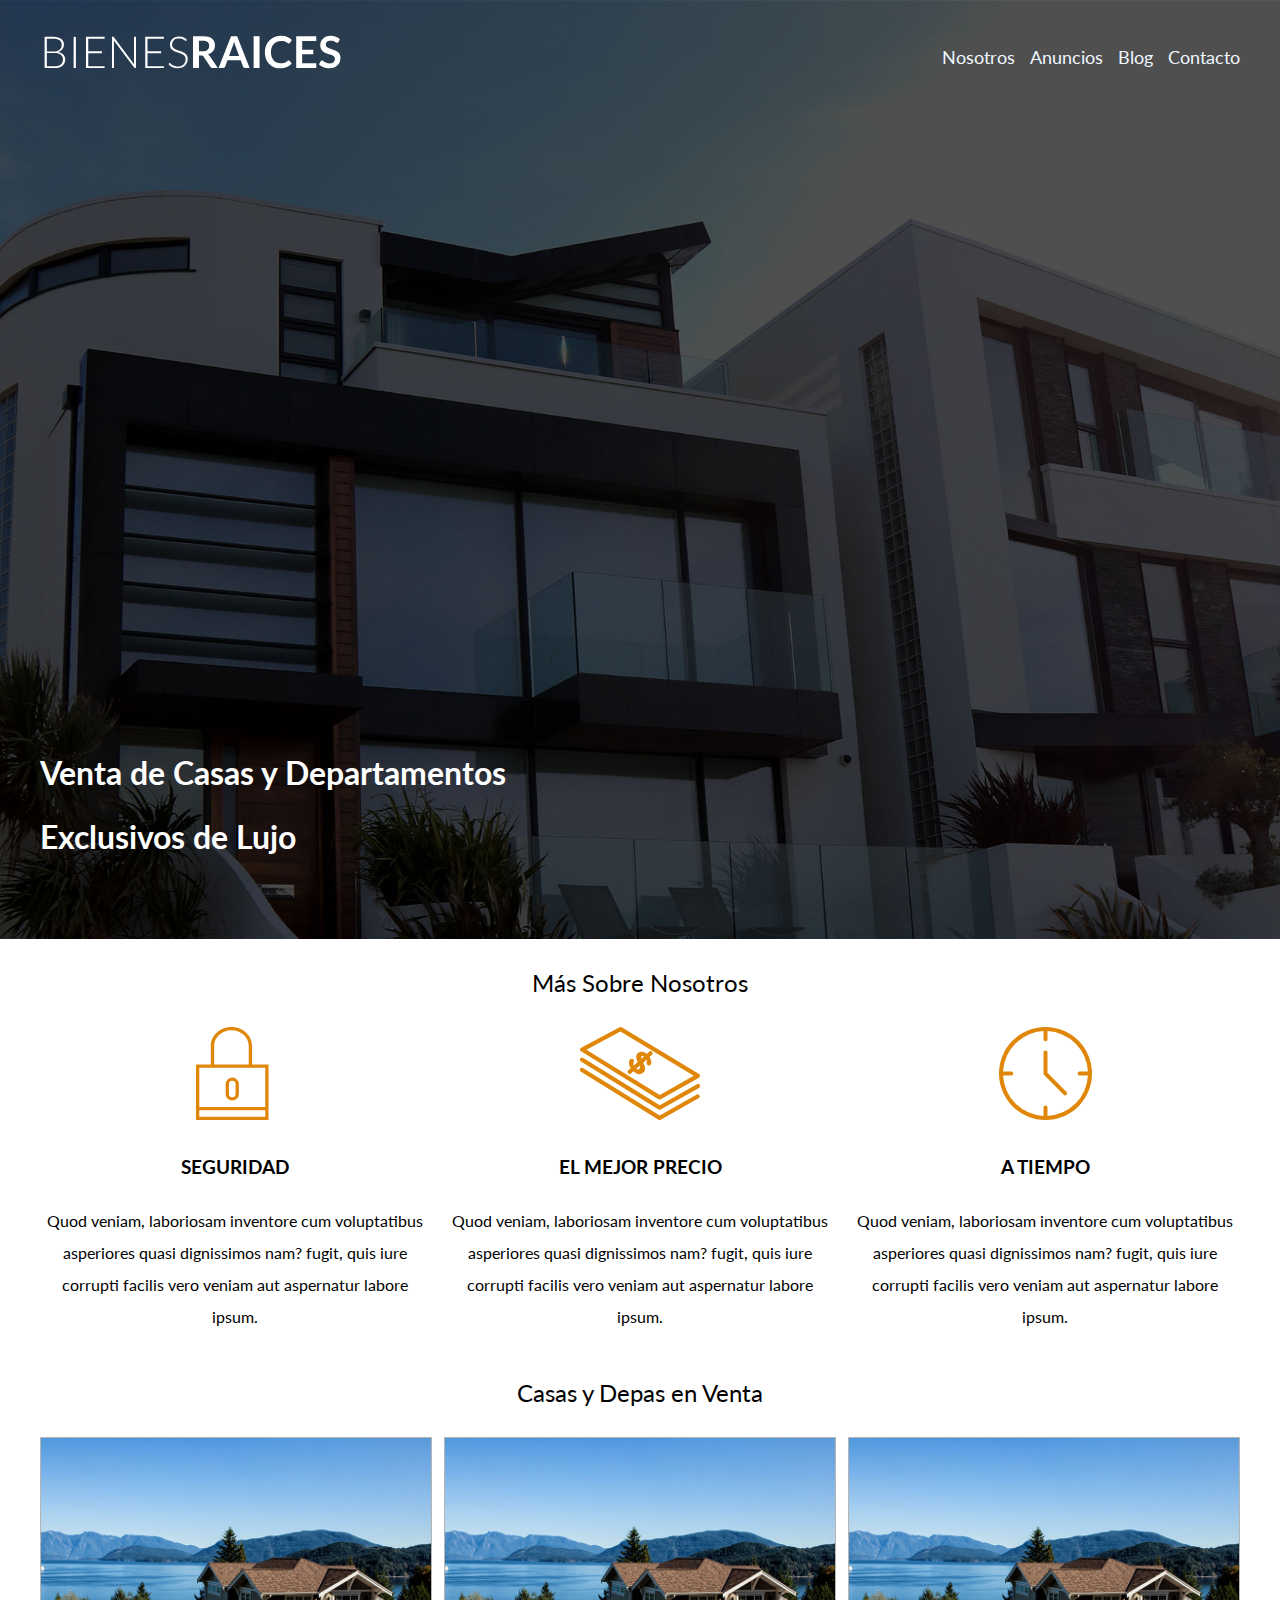
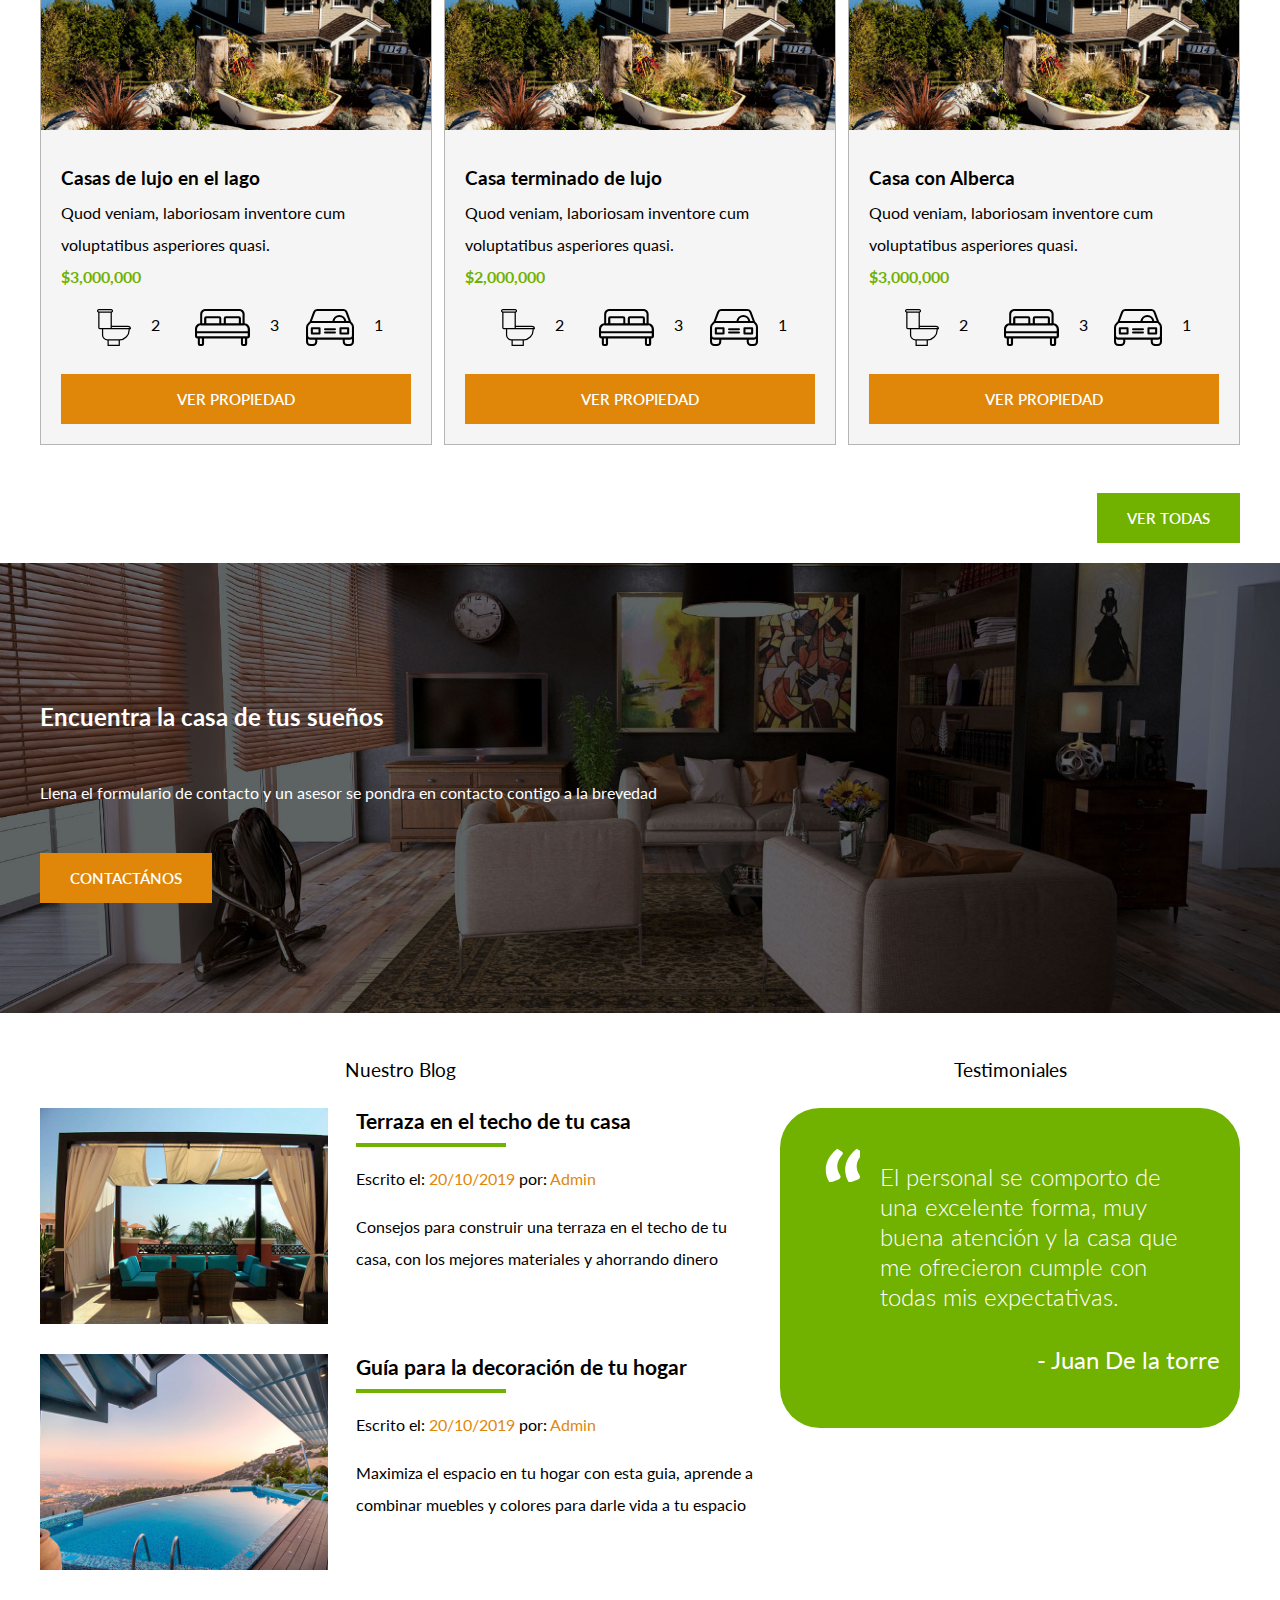
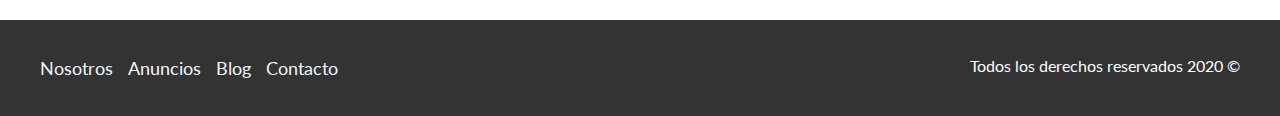
<file: index.html>
<!DOCTYPE html>
<html lang="es">

<head>
    <meta charset="UTF-8">
    <meta name="viewport" content="width= , initial-scale=1.0">
    <title>Documento</title>
    <link href="https://fonts.googleapis.com/css2?family=Lato:wght@100;400&display=swap" rel="stylesheet">
    <link rel="stylesheet" href="css/normalize.css">
    <link rel="stylesheet" href="css/styles.css">
</head>

<body>
    <header class="site-header inicio">
        <div class="contenedor contenedor-header">
            <div class="barra">
                <a href="index.html">
                    <img src="img/logo.svg" alt="logo">
                </a>
                <nav class="naveg">
                    <a href="nosotros.html">Nosotros</a>
                    <a href="anuncios.html">Anuncios</a>
                    <a href="blog.html">Blog</a>
                    <a href="contacto.html">Contacto</a>
                </nav>
            </div>
            <h1>Venta de Casas y Departamentos Exclusivos de Lujo</h1>
        </div>

    </header>

    <section class="contenedor section">
        <h2 class="nwe">Más Sobre Nosotros</h2>
        <div class="icons-we">
            <div class="icons">
                <img src="img/icono1.svg" alt="icono SEGURIDAD">
                <h3>SEGURIDAD</h3>
                <p>
                    Quod veniam, laboriosam inventore cum voluptatibus asperiores quasi dignissimos nam? fugit, quis iure corrupti facilis vero veniam aut aspernatur labore ipsum.
                </p>
            </div>
            <div class="icons">
                <img src="img/icono2.svg" alt="icono PRECIO">
                <h3>EL MEJOR PRECIO</h3>
                <p>
                    Quod veniam, laboriosam inventore cum voluptatibus asperiores quasi dignissimos nam? fugit, quis iure corrupti facilis vero veniam aut aspernatur labore ipsum.
                </p>
            </div>
            <div class="icons">
                <img src="img/icono3.svg" alt="icono TIEMPO">
                <h3>A TIEMPO</h3>
                <p>
                    Quod veniam, laboriosam inventore cum voluptatibus asperiores quasi dignissimos nam? fugit, quis iure corrupti facilis vero veniam aut aspernatur labore ipsum.
                </p>
            </div>
        </div>
    </section>

    <main class="section contenedor">
        <h2 class="nwe">Casas y Depas en Venta</h2>
        <div class="contenedor-anuncios">
            <div class="anuncios">
                <img src="img/anuncio1.jpg" alt="casas Error">
                <div class="contenido-anuncios">
                    <h3>Casas de lujo en el lago</h3>
                    <p>Quod veniam, laboriosam inventore cum voluptatibus asperiores quasi. </p>
                    <p class="precio">$3,000,000</p>
                    <ul class="iconos-li">
                        <li>
                            <img src="img/icono_wc.svg" alt="baño">
                            <p>2</p>
                        </li>
                        <li>
                            <img src="img/icono_dormitorio.svg" alt="dormitorio">
                            <p>3</p>
                        </li>
                        <li>
                            <img src="img/icono_estacionamiento.svg" alt="estacionamiento">
                            <p>1</p>
                        </li>
                    </ul>
                    <a href="#" class="boton boton-amarrillo">Ver Propiedad</a>
                </div>
            </div>
            <div class="anuncios">
                <img src="img/anuncio1.jpg" alt="casas Error">
                <div class="contenido-anuncios">
                    <h3>Casa terminado de lujo </h3>
                    <p>Quod veniam, laboriosam inventore cum voluptatibus asperiores quasi. </p>
                    <p class="precio">$2,000,000</p>
                    <ul class="iconos-li">
                        <li>
                            <img src="img/icono_wc.svg" alt="baño">
                            <p>2</p>
                        </li>
                        <li>
                            <img src="img/icono_dormitorio.svg" alt="dormitorio">
                            <p>3</p>
                        </li>
                        <li>
                            <img src="img/icono_estacionamiento.svg" alt="estacionamiento">
                            <p>1</p>
                        </li>
                    </ul>
                    <a href="#" class="boton boton-amarrillo">Ver Propiedad</a>
                </div>
            </div>
            <div class="anuncios">
                <img src="img/anuncio1.jpg" alt="casas Error">
                <div class="contenido-anuncios">
                    <h3>Casa con Alberca</h3>
                    <p>Quod veniam, laboriosam inventore cum voluptatibus asperiores quasi.</p>
                    <p class="precio">$3,000,000</p>
                    <ul class="iconos-li">
                        <li>
                            <img src="img/icono_wc.svg" alt="baño">
                            <p>2</p>
                        </li>
                        <li>
                            <img src="img/icono_dormitorio.svg" alt="dormitorio">
                            <p>3</p>
                        </li>
                        <li>
                            <img src="img/icono_estacionamiento.svg" alt="estacionamiento">
                            <p>1</p>
                        </li>
                    </ul>
                    <a href="#" class="boton boton-amarrillo">Ver Propiedad</a>
                </div>
            </div>
        </div>
        <div class="ver-todas">
            <a href="anuncios.html" class="boton boton-verde">Ver Todas</a>
        </div>

    </main>

    <section class="informacion">
        <div class="info  contenedor">
            <h2>Encuentra la casa de tus sueños</h2>
            <p>Llena el formulario de contacto y un asesor se pondra en contacto contigo a la brevedad</p>
            <div class="Contactanos">
                <a href="contacto.html" class="boton boton-amarrillo">Contactános</a>
            </div>
        </div>
    </section>

    <div class="info-blogTestim contenedor section">
        <section class="blog">
            <h3 class="nwe ">Nuestro Blog</h3>
            <article class="entrada-blog">
                <div class="img-b">
                    <img src="img/blog1.jpg" alt="Img Blog">
                </div>
                <div class="text-b">
                    <a href="blog.html">
                        <h4>Terraza en el techo de tu casa</h4>
                    </a>
                    <p>Escrito el: <span>20/10/2019</span> por: <span>Admin</span></p>
                    <p>Consejos para construir una terraza en el techo de tu casa, con los mejores materiales y ahorrando dinero</p>
                </div>
            </article>
            <article class="entrada-blog">
                <div class="img-b">
                    <img src="img/blog2.jpg" alt="Img Blog">
                </div>
                <div class="text-b">
                    <a href="blog.html">
                        <h4>Guía para la decoración de tu hogar </h4>
                    </a>
                    <p>Escrito el: <span>20/10/2019</span> por: <span>Admin</span></p>
                    <p>Maximiza el espacio en tu hogar con esta guia, aprende a combinar muebles y colores para darle vida a tu espacio</p>
                </div>
            </article>
        </section>
        <section class="Testimoniales">
            <h3 class="nwe ">Testimoniales </h3>
            <div class="Testimonial">
                <blockquote>
                    El personal se comporto de una excelente forma, muy buena atención y la casa que me ofrecieron cumple con todas mis expectativas.
                </blockquote>
                <p>- Juan De la torre</p>
            </div>

        </section>
    </div>


    <footer class="footerSite section">
        <div class="contenedor-footer contenedor">
            <nav class="naveg">
                <a href="nosotros.html">Nosotros</a>
                <a href="anuncios.html">Anuncios</a>
                <a href="blog.html">Blog</a>
                <a href="contacto.html">Contacto</a>
            </nav>
            <p class="copyright">Todos los derechos reservados 2020 &copy; </p>
        </div>

    </footer>

</body>

</html>
</file>
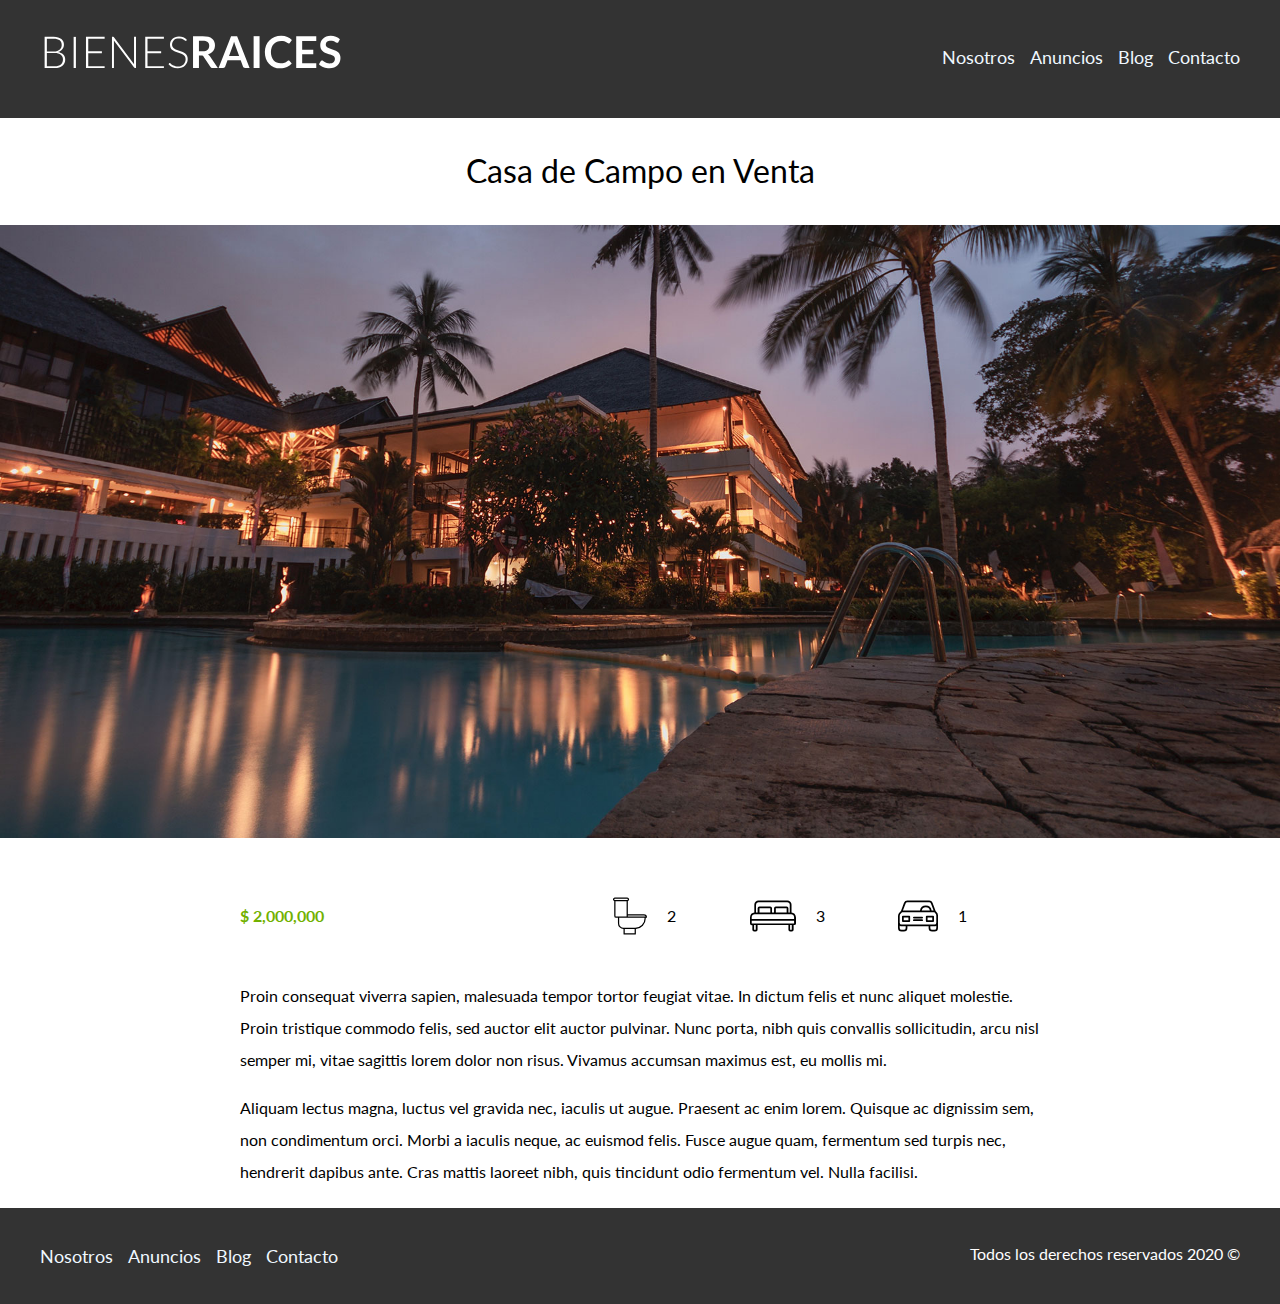
<file: anncio.html>
<!DOCTYPE html>
<html lang="en">

<head>
    <meta charset="UTF-8">
    <meta name="viewport" content="width=device-width, initial-scale=1.0">
    <title>anncio</title>
    <link href="https://fonts.googleapis.com/css2?family=Lato:wght@100;400&display=swap" rel="stylesheet">
    <link rel="stylesheet" href="css/normalize.css">
    <link rel="stylesheet" href="css/styles.css">
</head>

<body>
    <header class="site-header">
        <div class="contenedor">
            <div class="barra">
                <a href="index.html">
                    <img src="img/logo.svg" alt="logo">
                </a>
                <nav class="naveg">
                    <a href="nosotros.html">Nosotros</a>
                    <a href="anuncios.html">Anuncios</a>
                    <a href="blog.html">Blog</a>
                    <a href="contacto.html">Contacto</a>
                </nav>
            </div>
        </div>
    </header>

    <h1 class="nwe">Casa de Campo en Venta</h1>
    <img src="img/destacada.jpg" alt="">

    <main class="contenedor section cont-cen">
        <div class="res-propiedad">
            <p class="precio">$ 2,000,000</p>
            <ul class="iconos-li">
                <li>
                    <img src="img/icono_wc.svg" alt="baño">
                    <p>2</p>
                </li>
                <li>
                    <img src="img/icono_dormitorio.svg" alt="dormitorio">
                    <p>3</p>
                </li>
                <li>
                    <img src="img/icono_estacionamiento.svg" alt="estacionamiento">
                    <p>1</p>
                </li>
            </ul>
        </div>

        <p>
            Proin consequat viverra sapien, malesuada tempor tortor feugiat vitae. In dictum felis et nunc aliquet molestie. Proin tristique commodo felis, sed auctor elit auctor pulvinar. Nunc porta, nibh quis convallis sollicitudin, arcu nisl semper mi, vitae sagittis
            lorem dolor non risus. Vivamus accumsan maximus est, eu mollis mi. </p>
        <p>
            Aliquam lectus magna, luctus vel gravida nec, iaculis ut augue. Praesent ac enim lorem. Quisque ac dignissim sem, non condimentum orci. Morbi a iaculis neque, ac euismod felis. Fusce augue quam, fermentum sed turpis nec, hendrerit dapibus ante. Cras mattis
            laoreet nibh, quis tincidunt odio fermentum vel. Nulla facilisi.
        </p>

    </main>

    <footer class="footerSite section">
        <div class="contenedor-footer contenedor">
            <nav class="naveg">
                <a href="nosotros.html">Nosotros</a>
                <a href="anuncios.html">Anuncios</a>
                <a href="blog.html">Blog</a>
                <a href="contacto.html">Contacto</a>
            </nav>
            <p class="copyright">Todos los derechos reservados 2020 &copy; </p>
        </div>

    </footer>
</body>


</html>
</file>
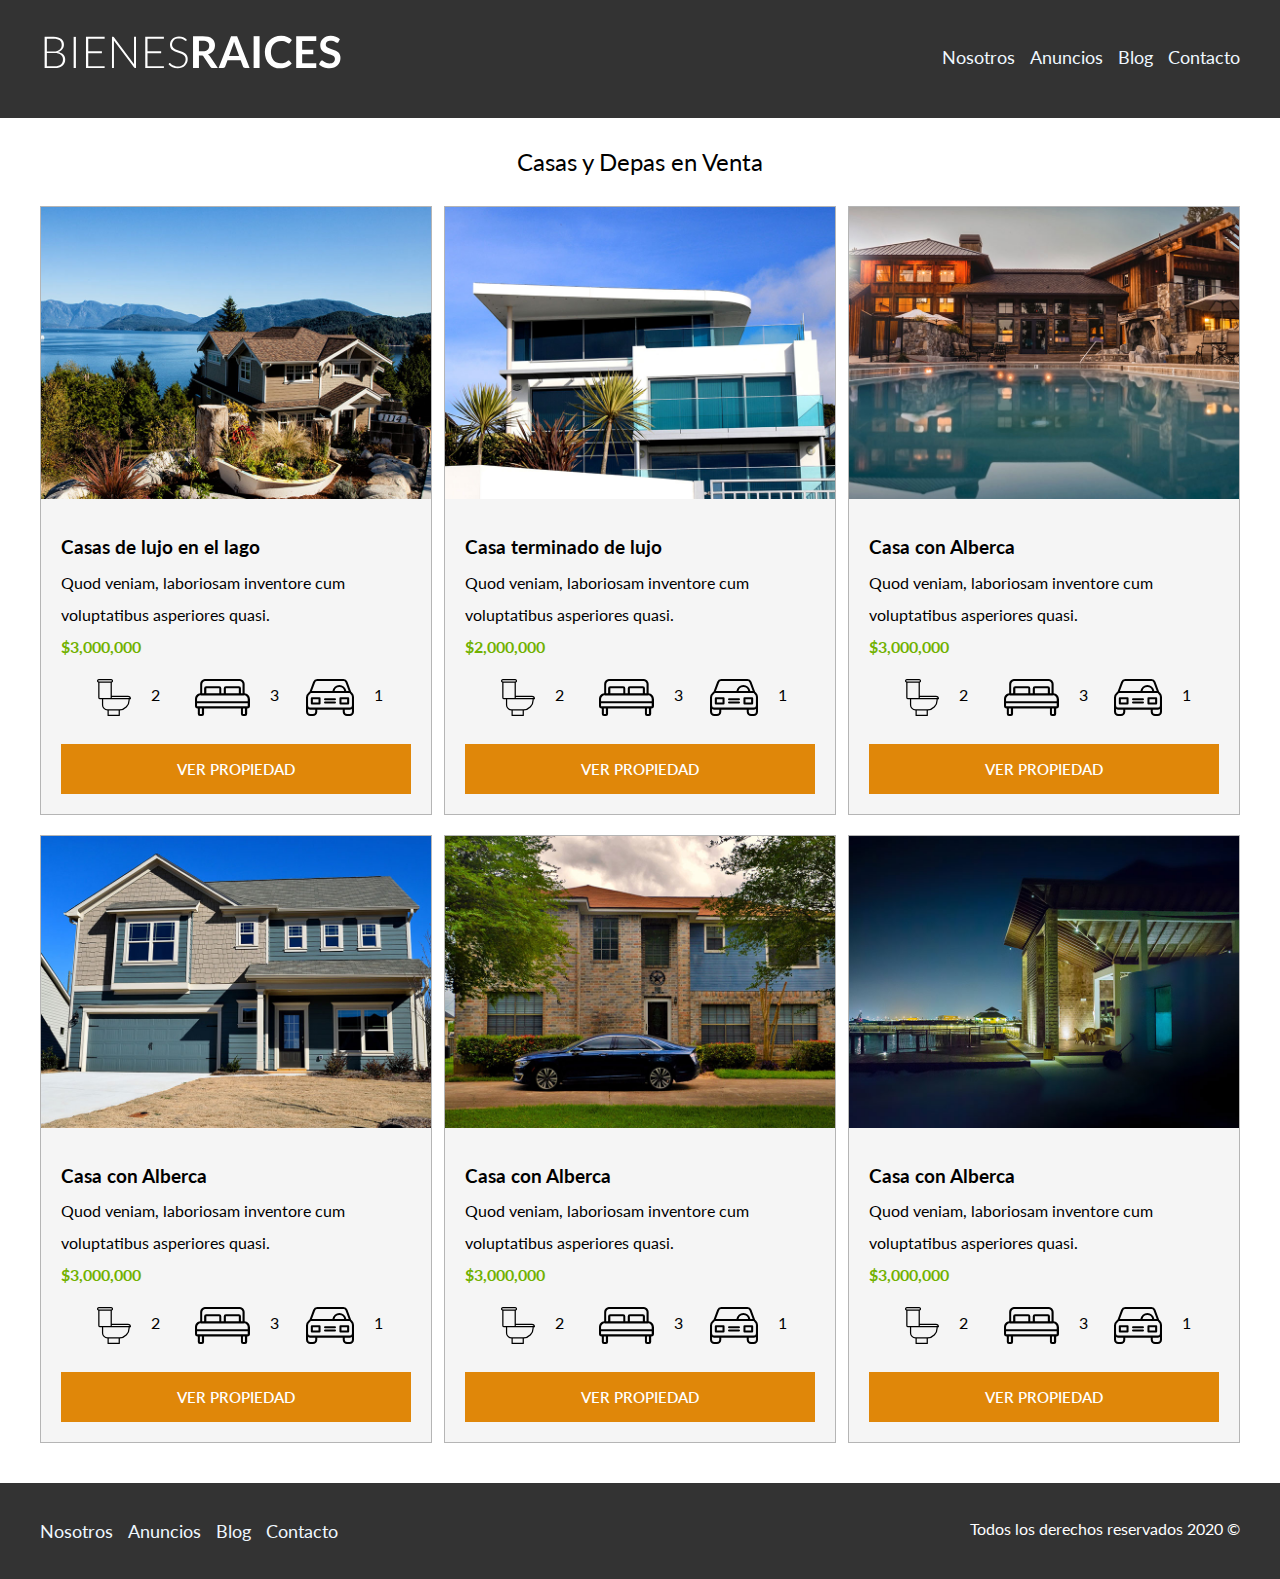
<file: anuncios.html>
<!DOCTYPE html>
<html lang="en">

<head>
    <meta charset="UTF-8">
    <meta name="viewport" content="width=device-width, initial-scale=1.0">
    <title>anuncios</title>
    <link href="https://fonts.googleapis.com/css2?family=Lato:wght@100;400&display=swap" rel="stylesheet">
    <link rel="stylesheet" href="css/normalize.css">
    <link rel="stylesheet" href="css/styles.css">
</head>

<body>
    <header class="site-header">
        <div class="contenedor">
            <div class="barra">
                <a href="index.html">
                    <img src="img/logo.svg" alt="logo">
                </a>
                <nav class="naveg">
                    <a href="nosotros.html">Nosotros</a>
                    <a href="anuncios.html">Anuncios</a>
                    <a href="blog.html">Blog</a>
                    <a href="contacto.html">Contacto</a>
                </nav>
            </div>
        </div>
    </header>

    <main class="section contenedor">
        <h2 class="nwe">Casas y Depas en Venta</h2>
        <div class="contenedor-anuncios">
            <div class="anuncios">
                <img src="img/anuncio1.jpg" alt="casas Error">
                <div class="contenido-anuncios">
                    <h3>Casas de lujo en el lago</h3>
                    <p>Quod veniam, laboriosam inventore cum voluptatibus asperiores quasi. </p>
                    <p class="precio">$3,000,000</p>
                    <ul class="iconos-li">
                        <li>
                            <img src="img/icono_wc.svg" alt="baño">
                            <p>2</p>
                        </li>
                        <li>
                            <img src="img/icono_dormitorio.svg" alt="dormitorio">
                            <p>3</p>
                        </li>
                        <li>
                            <img src="img/icono_estacionamiento.svg" alt="estacionamiento">
                            <p>1</p>
                        </li>
                    </ul>
                    <a href="anncio.html" class="boton boton-amarrillo">Ver Propiedad</a>
                </div>
            </div>
            <div class="anuncios">
                <img src="img/anuncio2.jpg" alt="casas Error">
                <div class="contenido-anuncios">
                    <h3>Casa terminado de lujo </h3>
                    <p>Quod veniam, laboriosam inventore cum voluptatibus asperiores quasi. </p>
                    <p class="precio">$2,000,000</p>
                    <ul class="iconos-li">
                        <li>
                            <img src="img/icono_wc.svg" alt="baño">
                            <p>2</p>
                        </li>
                        <li>
                            <img src="img/icono_dormitorio.svg" alt="dormitorio">
                            <p>3</p>
                        </li>
                        <li>
                            <img src="img/icono_estacionamiento.svg" alt="estacionamiento">
                            <p>1</p>
                        </li>
                    </ul>
                    <a href="anncio.html" class="boton boton-amarrillo">Ver Propiedad</a>
                </div>
            </div>
            <div class="anuncios">
                <img src="img/anuncio3.jpg" alt="casas Error">
                <div class="contenido-anuncios">
                    <h3>Casa con Alberca</h3>
                    <p>Quod veniam, laboriosam inventore cum voluptatibus asperiores quasi.</p>
                    <p class="precio">$3,000,000</p>
                    <ul class="iconos-li">
                        <li>
                            <img src="img/icono_wc.svg" alt="baño">
                            <p>2</p>
                        </li>
                        <li>
                            <img src="img/icono_dormitorio.svg" alt="dormitorio">
                            <p>3</p>
                        </li>
                        <li>
                            <img src="img/icono_estacionamiento.svg" alt="estacionamiento">
                            <p>1</p>
                        </li>
                    </ul>
                    <a href="anncio.html" class="boton boton-amarrillo">Ver Propiedad</a>
                </div>
            </div>
            <div class="anuncios">
                <img src="img/anuncio4.jpg" alt="casas Error">
                <div class="contenido-anuncios">
                    <h3>Casa con Alberca</h3>
                    <p>Quod veniam, laboriosam inventore cum voluptatibus asperiores quasi.</p>
                    <p class="precio">$3,000,000</p>
                    <ul class="iconos-li">
                        <li>
                            <img src="img/icono_wc.svg" alt="baño">
                            <p>2</p>
                        </li>
                        <li>
                            <img src="img/icono_dormitorio.svg" alt="dormitorio">
                            <p>3</p>
                        </li>
                        <li>
                            <img src="img/icono_estacionamiento.svg" alt="estacionamiento">
                            <p>1</p>
                        </li>
                    </ul>
                    <a href="anncio.html" class="boton boton-amarrillo">Ver Propiedad</a>
                </div>
            </div>
            <div class="anuncios">
                <img src="img/anuncio5.jpg" alt="casas Error">
                <div class="contenido-anuncios">
                    <h3>Casa con Alberca</h3>
                    <p>Quod veniam, laboriosam inventore cum voluptatibus asperiores quasi.</p>
                    <p class="precio">$3,000,000</p>
                    <ul class="iconos-li">
                        <li>
                            <img src="img/icono_wc.svg" alt="baño">
                            <p>2</p>
                        </li>
                        <li>
                            <img src="img/icono_dormitorio.svg" alt="dormitorio">
                            <p>3</p>
                        </li>
                        <li>
                            <img src="img/icono_estacionamiento.svg" alt="estacionamiento">
                            <p>1</p>
                        </li>
                    </ul>
                    <a href="anncio.html" class="boton boton-amarrillo">Ver Propiedad</a>
                </div>
            </div>
            <div class="anuncios">
                <img src="img/anuncio6.jpg" alt="casas Error">
                <div class="contenido-anuncios">
                    <h3>Casa con Alberca</h3>
                    <p>Quod veniam, laboriosam inventore cum voluptatibus asperiores quasi.</p>
                    <p class="precio">$3,000,000</p>
                    <ul class="iconos-li">
                        <li>
                            <img src="img/icono_wc.svg" alt="baño">
                            <p>2</p>
                        </li>
                        <li>
                            <img src="img/icono_dormitorio.svg" alt="dormitorio">
                            <p>3</p>
                        </li>
                        <li>
                            <img src="img/icono_estacionamiento.svg" alt="estacionamiento">
                            <p>1</p>
                        </li>
                    </ul>
                    <a href="anncio.html" class="boton boton-amarrillo">Ver Propiedad</a>
                </div>
            </div>
        </div>
    </main>

    <footer class="footerSite section">
        <div class="contenedor-footer contenedor">
            <nav class="naveg">
                <a href="nosotros.html">Nosotros</a>
                <a href="anuncios.html">Anuncios</a>
                <a href="blog.html">Blog</a>
                <a href="contacto.html">Contacto</a>
            </nav>
            <p class="copyright">Todos los derechos reservados 2020 &copy; </p>
        </div>

    </footer>


</body>

</html>
</file>
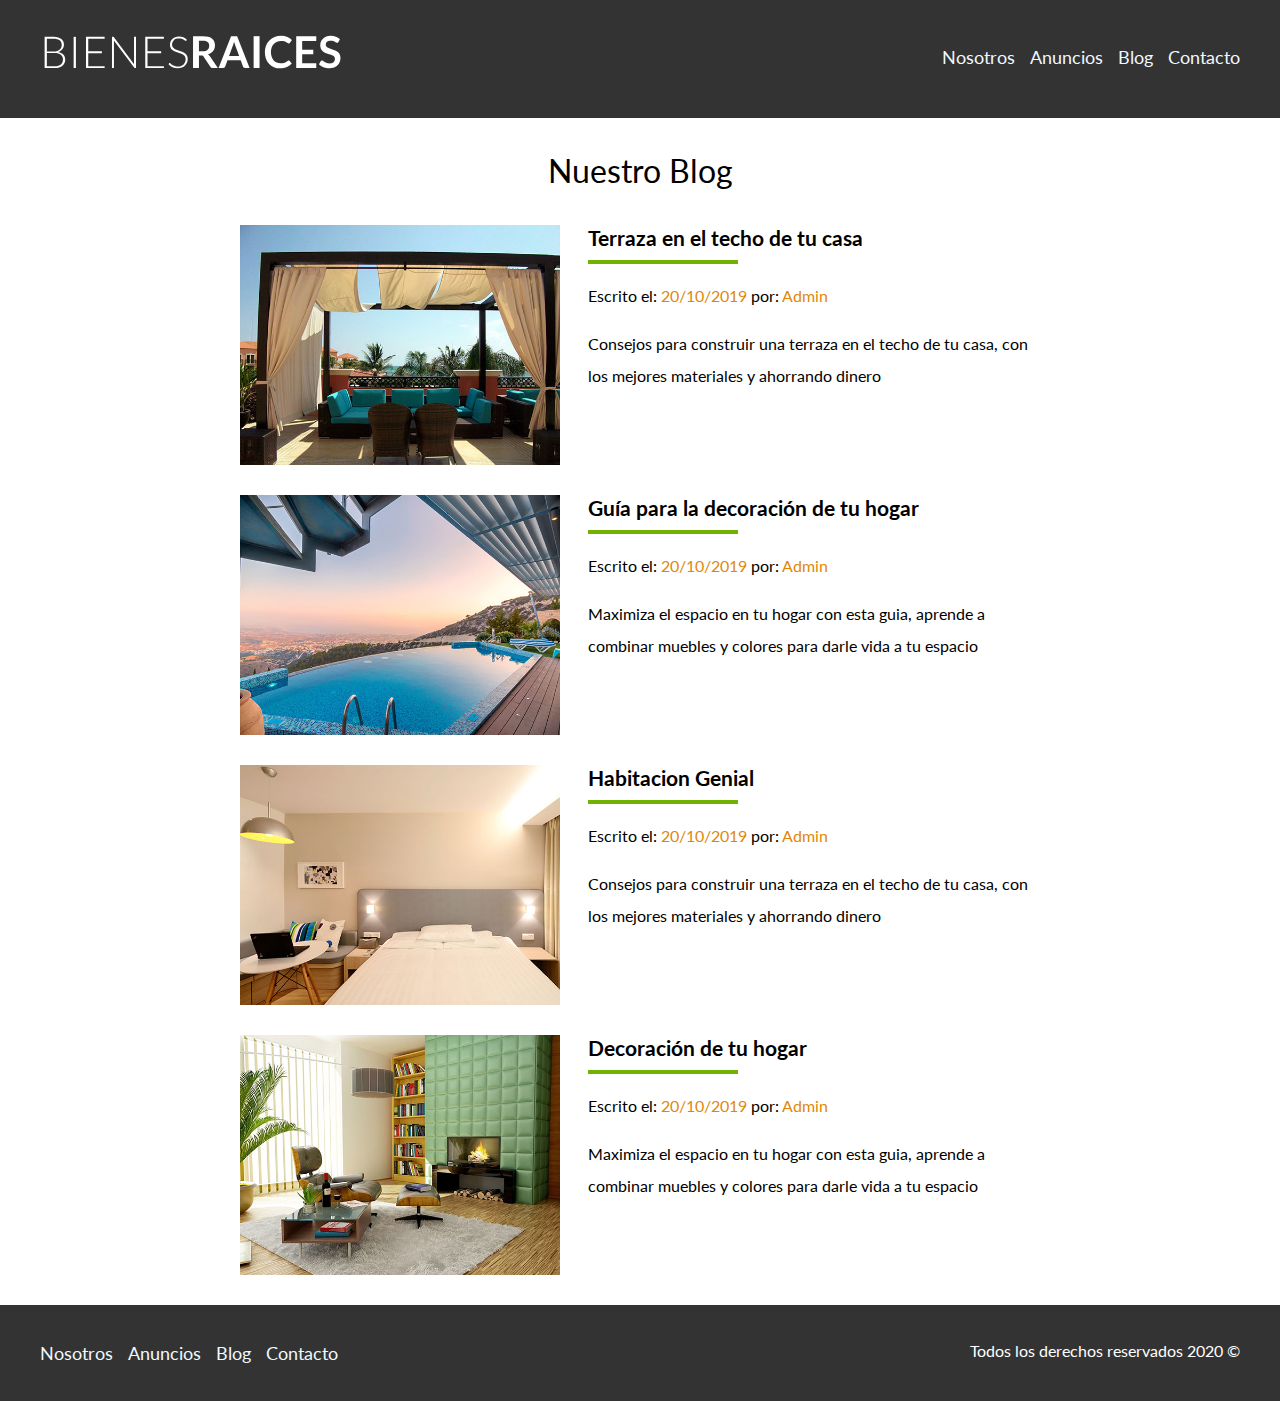
<file: blog.html>
<!DOCTYPE html>
<html lang="en">

<head>
    <meta charset="UTF-8">
    <meta name="viewport" content="width=device-width, initial-scale=1.0">
    <title>blog</title>
    <link href="https://fonts.googleapis.com/css2?family=Lato:wght@100;400&display=swap" rel="stylesheet">
    <link rel="stylesheet" href="css/normalize.css">
    <link rel="stylesheet" href="css/styles.css">
</head>

<body>
    <header class="site-header">
        <div class="contenedor">
            <div class="barra">
                <a href="index.html">
                    <img src="img/logo.svg" alt="logo">
                </a>
                <nav class="naveg">
                    <a href="nosotros.html">Nosotros</a>
                    <a href="anuncios.html">Anuncios</a>
                    <a href="blog.html">Blog</a>
                    <a href="contacto.html">Contacto</a>
                </nav>
            </div>
        </div>
    </header>

    <main class="contenedor section cont-cen">
        <h1 class="nwe">Nuestro Blog</h1>
        <article class="entrada-blog">
            <div class="img-b">
                <img src="img/blog1.jpg" alt="Img Blog">
            </div>
            <div class="text-b">
                <a href="#">
                    <h4>Terraza en el techo de tu casa</h4>
                </a>
                <p>Escrito el: <span>20/10/2019</span> por: <span>Admin</span></p>
                <p>Consejos para construir una terraza en el techo de tu casa, con los mejores materiales y ahorrando dinero</p>
            </div>
        </article>
        <article class="entrada-blog">
            <div class="img-b">
                <img src="img/blog2.jpg" alt="Img Blog">
            </div>
            <div class="text-b">
                <a href="#">
                    <h4>Guía para la decoración de tu hogar </h4>
                </a>
                <p>Escrito el: <span>20/10/2019</span> por: <span>Admin</span></p>
                <p>Maximiza el espacio en tu hogar con esta guia, aprende a combinar muebles y colores para darle vida a tu espacio</p>
            </div>
        </article>
        <article class="entrada-blog">
            <div class="img-b">
                <img src="img/blog4.jpg" alt="Img Blog">
            </div>
            <div class="text-b">
                <a href="#">
                    <h4>Habitacion Genial</h4>
                </a>
                <p>Escrito el: <span>20/10/2019</span> por: <span>Admin</span></p>
                <p>Consejos para construir una terraza en el techo de tu casa, con los mejores materiales y ahorrando dinero</p>
            </div>
        </article>
        <article class="entrada-blog">
            <div class="img-b">
                <img src="img/blog3.jpg" alt="Img Blog">
            </div>
            <div class="text-b">
                <a href="#">
                    <h4>Decoración de tu hogar </h4>
                </a>
                <p>Escrito el: <span>20/10/2019</span> por: <span>Admin</span></p>
                <p>Maximiza el espacio en tu hogar con esta guia, aprende a combinar muebles y colores para darle vida a tu espacio</p>
            </div>
        </article>
    </main>

    <footer class="footerSite section">
        <div class="contenedor-footer contenedor">
            <nav class="naveg">
                <a href="nosotros.html">Nosotros</a>
                <a href="anuncios.html">Anuncios</a>
                <a href="blog.html">Blog</a>
                <a href="contacto.html">Contacto</a>
            </nav>
            <p class="copyright">Todos los derechos reservados 2020 &copy; </p>
        </div>

    </footer>
</body>


</html>
</file>
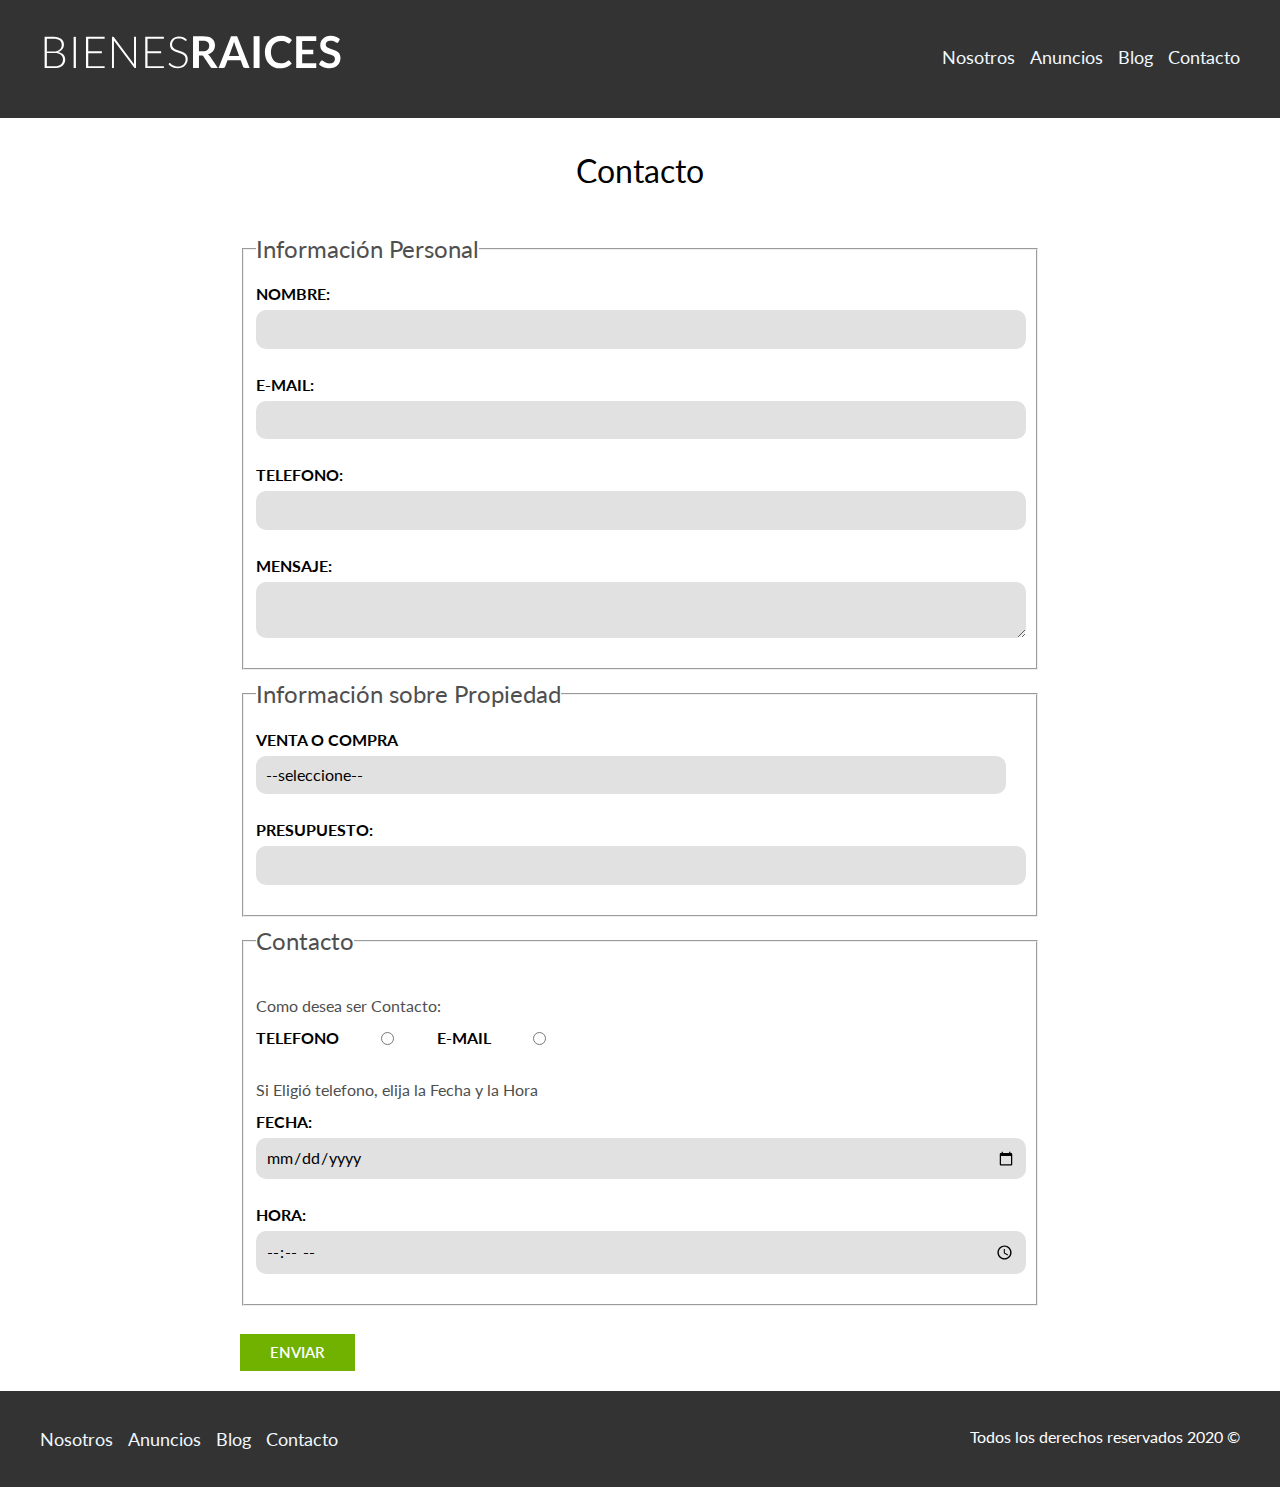
<file: contacto.html>
<!DOCTYPE html>
<html lang="en">

<head>
    <meta charset="UTF-8">
    <meta name="viewport" content="width=device-width, initial-scale=1.0">
    <title>contacto</title>
    <link href="https://fonts.googleapis.com/css2?family=Lato:wght@100;400&display=swap" rel="stylesheet">
    <link rel="stylesheet" href="css/normalize.css">
    <link rel="stylesheet" href="css/styles.css">
</head>

<body>
    <header class="site-header">
        <div class="contenedor">
            <div class="barra">
                <a href="index.html">
                    <img src="img/logo.svg" alt="logo">
                </a>
                <nav class="naveg">
                    <a href="nosotros.html">Nosotros</a>
                    <a href="anuncios.html">Anuncios</a>
                    <a href="blog.html">Blog</a>
                    <a href="contacto.html">Contacto</a>
                </nav>
            </div>
        </div>
    </header>

    <main class="contenedor section cont-cen ">
        <h1 class="nwe">Contacto</h1>
        <form class="contacto" action="">
            <fieldset>
                <legend>Información Personal</legend>

                <label for="nombre">Nombre:</label>

                <input type="text" id="nombre" class="wer">


                <label for="email">E-mail:</label>
                <input type="email" id="email" required>

                <label for="telefono">Telefono:</label>
                <input type="tel" id="telefono">

                <label for="mensaje">Mensaje:</label>
                <textarea id="mensaje"></textarea>
            </fieldset>
            <FIeldset>
                <legend>Información sobre Propiedad</legend>
                <label for="opciones">Venta o Compra</label>
                <select id="opciones">
                    <option value="" disabled selected>--seleccione--</option>
                    <option value="Venta">Venta</option>
                    <option value="Compra">Compra</option>
                </select>
                <label for="presupuesto">Presupuesto:</label>
                <input type="number" id="presupuesto">
            </FIeldset>
            <FIeldset>
                <legend>Contacto</legend>

                <p>Como desea ser Contacto:</p>
                <div class="forma-con">
                    <label for="telefono">Telefono</label>
                    <input type="radio" name="contacto" value="telefono" id="telefono">
                    <label for="correo">E-mail</label>
                    <input type="radio" name="contacto" value="correo" id="correo">
                </div>

                <p>Si Eligió telefono, elija la Fecha y la Hora</p>
                <label for="fecha">Fecha:</label>
                <input type="date" id="fecha">
                <label for="hora">Hora:</label>
                <input type="time" id="hora">
            </FIeldset>

            <input type="submit" value="Enviar" class="boton boton-verde">

        </form>

    </main>

    <footer class="footerSite section">
        <div class="contenedor-footer contenedor">
            <nav class="naveg">
                <a href="nosotros.html">Nosotros</a>
                <a href="anuncios.html">Anuncios</a>
                <a href="blog.html">Blog</a>
                <a href="contacto.html">Contacto</a>
            </nav>
            <p class="copyright">Todos los derechos reservados 2020 &copy; </p>
        </div>

    </footer>
</body>

</html>
</file>
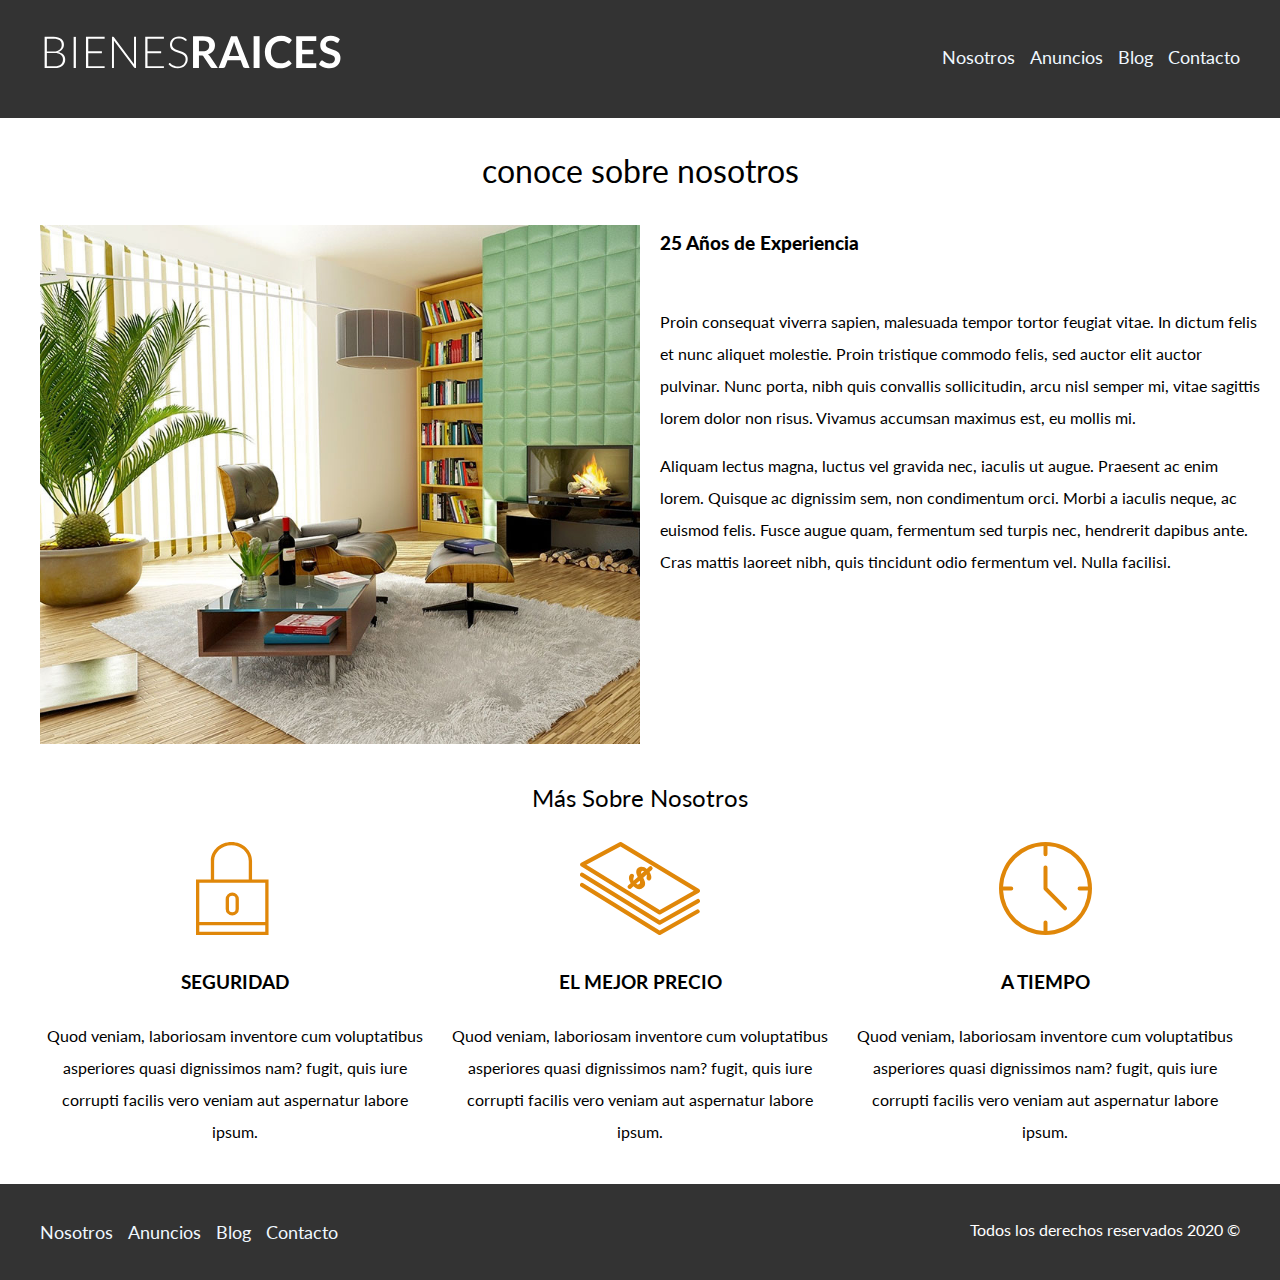
<file: nosotros.html>
<!DOCTYPE html>
<html lang="en">

<head>
    <meta charset="UTF-8">
    <meta name="viewport" content="width=device-width, initial-scale=1.0">
    <title>nosotros</title>
    <link href="https://fonts.googleapis.com/css2?family=Lato:wght@100;400&display=swap" rel="stylesheet">
    <link rel="stylesheet" href="css/normalize.css">
    <link rel="stylesheet" href="css/styles.css">
</head>

<body>
    <header class="site-header">
        <div class="contenedor">
            <div class="barra">
                <a href="index.html">
                    <img src="img/logo.svg" alt="logo">
                </a>
                <nav class="naveg">
                    <a href="nosotros.html">Nosotros</a>
                    <a href="anuncios.html">Anuncios</a>
                    <a href="blog.html">Blog</a>
                    <a href="contacto.html">Contacto</a>
                </nav>
            </div>
        </div>
    </header>

    <main class="section contenedor">
        <h1 class="nwe">conoce sobre nosotros</h1>
        <div class="ad">
            <div class="img-n">
                <img src="img/nosotros.jpg" alt="">
            </div>
            <div class="text-n">
                <h3>25 Años de Experiencia</h3>
                <p>
                    Proin consequat viverra sapien, malesuada tempor tortor feugiat vitae. In dictum felis et nunc aliquet molestie. Proin tristique commodo felis, sed auctor elit auctor pulvinar. Nunc porta, nibh quis convallis sollicitudin, arcu nisl semper mi, vitae sagittis
                    lorem dolor non risus. Vivamus accumsan maximus est, eu mollis mi. </p>
                <p>
                    Aliquam lectus magna, luctus vel gravida nec, iaculis ut augue. Praesent ac enim lorem. Quisque ac dignissim sem, non condimentum orci. Morbi a iaculis neque, ac euismod felis. Fusce augue quam, fermentum sed turpis nec, hendrerit dapibus ante. Cras mattis
                    laoreet nibh, quis tincidunt odio fermentum vel. Nulla facilisi.
                </p>
            </div>
        </div>

    </main>

    <section class="contenedor section">
        <h2 class="nwe">Más Sobre Nosotros</h2>
        <div class="icons-we">
            <div class="icons">
                <img src="img/icono1.svg" alt="icono SEGURIDAD">
                <h3>SEGURIDAD</h3>
                <p>
                    Quod veniam, laboriosam inventore cum voluptatibus asperiores quasi dignissimos nam? fugit, quis iure corrupti facilis vero veniam aut aspernatur labore ipsum.
                </p>
            </div>
            <div class="icons">
                <img src="img/icono2.svg" alt="icono PRECIO">
                <h3>EL MEJOR PRECIO</h3>
                <p>
                    Quod veniam, laboriosam inventore cum voluptatibus asperiores quasi dignissimos nam? fugit, quis iure corrupti facilis vero veniam aut aspernatur labore ipsum.
                </p>
            </div>
            <div class="icons">
                <img src="img/icono3.svg" alt="icono TIEMPO">
                <h3>A TIEMPO</h3>
                <p>
                    Quod veniam, laboriosam inventore cum voluptatibus asperiores quasi dignissimos nam? fugit, quis iure corrupti facilis vero veniam aut aspernatur labore ipsum.
                </p>
            </div>
        </div>
    </section>

    <footer class="footerSite section">
        <div class="contenedor-footer contenedor">
            <nav class="naveg">
                <a href="nosotros.html">Nosotros</a>
                <a href="anuncios.html">Anuncios</a>
                <a href="blog.html">Blog</a>
                <a href="contacto.html">Contacto</a>
            </nav>
            <p class="copyright">Todos los derechos reservados 2020 &copy; </p>
        </div>

    </footer>


</body>

</html>
</file>
<file: css/styles.css>
html {
    font-size: 62.5%;
}

body {
    font-family: 'Lato', sans-serif;
    font-size: 1.6rem;
    line-height: 2;
}

img {
    max-width: 100%;
}

.contenedor {
    max-width: 120rem;
    margin-left: auto;
    margin-right: auto;
}

h1 {
    font-size: 3.8;
}

h2 {
    font-size: 3.4;
}

h3 {
    font-size: 3;
}

h4 {
    font-size: 2.6;
}

.section {
    margin-top: 2rem;
    margin-bottom: 2rem;
}

.nwe {
    font-weight: 400;
    text-align: center;
}

.cont-cen {
    max-width: 800px;
}

.boton {
    font-weight: 600;
    text-transform: uppercase;
    text-decoration: none;
    color: white;
    font-size: 1.5rem;
    padding: 1rem 3rem;
    margin-top: 2.8rem;
    display: inline-block;
    text-align: center;
    border: none;
}

.boton:hover {
    cursor: pointer;
}

.boton-amarrillo {
    background-color: #E08709;
    display: block;
}

.boton-verde {
    background-color: #71B100;
}

.site-header {
    background-color: #333333;
    padding: 1rem 0 2.9rem 0;
}

.site-header.inicio {
    background-image: url(../img/header.jpg);
    background-position: center center;
    background-size: cover;
    height: 100vh;
    min-height: 60rem;
}

.contenedor-header {
    height: 100%;
    display: flex;
    flex-direction: column;
    justify-content: space-between;
}

.contenedor-header h1 {
    color: white;
    padding-bottom: 2rem;
    max-width: 60rem;
    line-height: 2;
}

.barra {
    display: flex;
    justify-content: space-between;
    align-items: center;
    padding-top: 1.5rem;
}

.naveg a {
    color: aliceblue;
    text-decoration: none;
    font-size: 1.8rem;
    margin-right: 1.1rem;
}

.naveg a:hover {
    color: aqua;
}

.naveg a:last-of-type {
    margin-right: 0rem;
}

.icons-we {
    display: flex;
    justify-content: space-between;
    text-align: center;
}

.icons {
    flex-basis: calc(33.3% - 1rem);
}

.icons h3 {
    text-transform: uppercase;
}

.contenedor-anuncios {
    display: flex;
    justify-content: space-between;
    flex-wrap: wrap;
}

.anuncios {
    flex-shrink: 0;
    flex-basis: calc(33.3% - 1rem);
    border: 1px solid #b5b5b5;
    background-color: #f5f5f5;
    margin-bottom: 2rem;
}

.contenido-anuncios {
    padding: 2rem;
}

.contenido-anuncios h3,
.contenido-anuncios p {
    margin: 0;
}

.precio {
    color: #71B100;
    font-weight: 700;
}

.ver-todas {
    display: flex;
    justify-content: flex-end;
}

.informacion {
    background-image: url(../img/encuentra.jpg);
    background-position: center center;
    background-size: cover;
    height: 50vh;
    min-height: 30rem;
}

.info {
    color: white;
    height: 100%;
    display: flex;
    flex-direction: column;
    justify-content: center;
}

.Contactanos {
    display: flex;
}

.iconos-li {
    list-style: none;
    padding: 0;
    display: flex;
    justify-content: space-evenly;
    flex: 1;
    max-width: 50rem;
}

.iconos-li li {
    display: flex;
}

.iconos-li img {
    margin-right: 2rem;
}

.info-blogTestim {
    display: flex;
    justify-content: space-between;
}

.info-blogTestim .blog {
    flex-basis: 60%;
}

.info-blogTestim .Testimoniales {
    flex-basis: calc(40% - 2rem);
}

.entrada-blog {
    display: flex;
    justify-content: space-between;
    margin-bottom: 2rem;
}

.entrada-blog :last-of-type {
    margin-bottom: 0;
}

.entrada-blog .img-b {
    flex-basis: 40%;
}

.entrada-blog .text-b {
    flex-basis: calc(60% - 2.8rem);
    display: block;
}

.text-b a {
    color: black;
    text-decoration: none;
}

.text-b h4 {
    margin: 0;
    line-height: 1.2;
    font-size: 2.1rem;
}

.text-b h4::after {
    content: '';
    display: block;
    width: 15rem;
    height: .4rem;
    background-color: #71B100;
    margin-top: 1rem;
}

.text-b span {
    color: #E08709;
}

.Testimonial {
    background-color: #71B100;
    font-size: 2.4rem;
    padding: 2rem;
    color: white;
    border-radius: 4rem;
}

.Testimonial p {
    text-align: right;
}

.Testimonial blockquote::before {
    content: '';
    background-image: url(../img/comilla.svg);
    width: 4rem;
    height: 4rem;
    display: block;
    position: absolute;
    left: -2rem;
    top: -1rem;
}

.Testimonial blockquote {
    position: relative;
    padding-left: 4rem;
    line-height: 3rem;
    padding-top: 1rem;
    font-weight: 300;
}

.footerSite {
    background-color: #333333;
    margin: 0;
}

.contenedor-footer {
    padding: 3rem 0;
    display: flex;
    justify-content: space-between;
}

.copyright {
    margin: 0;
    color: white;
}

.ad {
    display: grid;
    grid-template-columns: 50% 50%;
    grid-column-gap: 2rem;
}

.text-n h3 {
    font-weight: 900;
    margin: 0;
    padding: 0 0 2.8rem 0;
}

.res-propiedad {
    display: flex;
    justify-content: space-between;
    align-items: center;
}

.contacto p {
    font-size: 1.6rem;
    color: #4f4f4f;
    margin: 2rem 0 0 0;
}

legend {
    font-size: 2.4rem;
    color: #4f4f4f;
}

label {
    font-weight: 700;
    text-transform: uppercase;
    display: block;
}

fieldset {
    padding-right: 3rem;
}

input:not([type="submit"]),
textarea,
select {
    padding: 1rem;
    display: block;
    width: 100%;
    background-color: #e1e1e1;
    margin-bottom: 2rem;
    margin-right: 2rem;
    border: none;
    border-radius: 1rem;
}

input[type="radio"] {
    width: auto;
    margin: 0;
}

select {
    -webkit-appearance: none;
    appearance: none;
}

.forma-con {
    max-width: 29rem;
    display: flex;
    justify-content: space-between;
    align-items: center;
}
</file>
